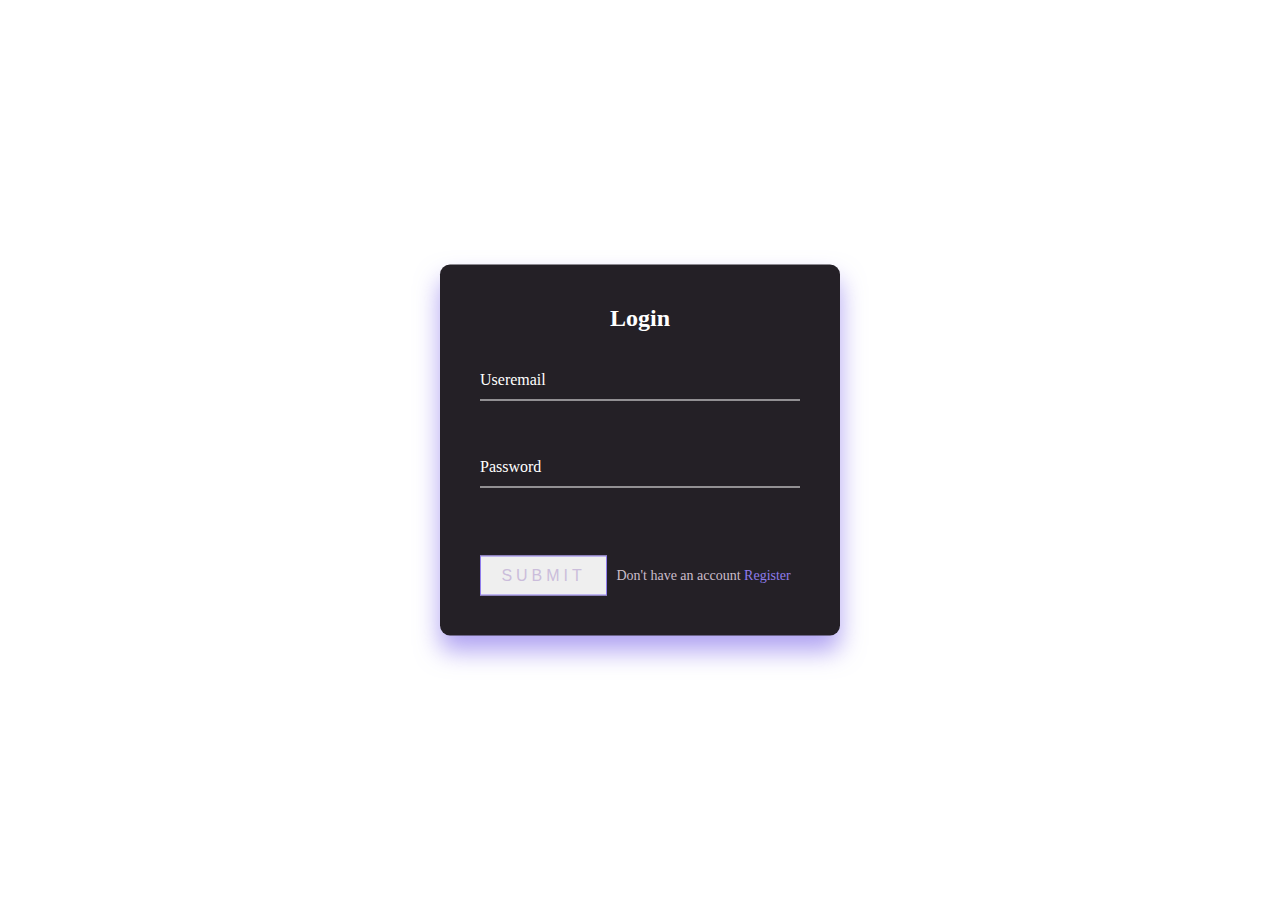
<file: login.html>
<!DOCTYPE html>
<html lang="en">
<head>
    <meta charset="UTF-8">
    <meta http-equiv="X-UA-Compatible" content="IE=edge">
    <meta name="viewport" content="width=device-width, initial-scale=1.0">
    <title>Document</title>
    <style>
        @import url('htpps://fonts.googleeapis.com/css2? family=Nunito+Sans:wght@200&display=swap');
        :root{
            --font-style:'Nunito Sans'. sans-serif;
        }
        *{
            box-sizing: border-box;
        }
        body{
            background:white;
            font-family: var(--font-style);
        }
        .login-box{
            position: absolute;
            top:50%;
            left: 50%;
            width: 400px;
            padding: 40px;
            transform: translate(-50%,-50%);
            background: #242026;
            box-shadow: 0 15px 25px rgba(143,124,236,0.7);
            border-radius: 10px;
        }
        .login-box h2{
            margin: 0 0 30px;
            padding: 0;
            color:#fff;
            text-align: center;
        }
        .login-box .user-box input{
            position: relative;
            width: 100%;
            padding: 10px 0;
            font-size: 16px;
            color: #fff;
            margin-bottom: 30px;
            border: none;
            border-bottom: 1px solid #fff;
            outline: none;
            background: transparent;
        }
        .login-box .user-box label{
            position: relative;
            left: 0;
            top: -60px;
            padding: 10px 0;
            font-size: 16px;
            color:#fff ;
            pointer-events: none;
            transition: .5s;
        }
        .login-box .user-box input:focus~label,
        .login-box .user-box input:valid~label {
            top:-85px;
            left:0;
            color:#8F7CEC;
            font-size: 12px;
            
        }
        #submit{
            padding: 10px 20px;
            color:#CBBDDB;
            font-size: 16px;
            text-decoration: none;
            text-transform: uppercase;
            overflow: hidden;
            transition: .5s;
            letter-spacing: 4px;
            border: 1px solid #8F7CEC;
            margin: auto;
        }
        #submit:hover{
            background: #8F7CEC;
            color: #fff;
            border-radius: 5px;
            box-shadow: 0 0 5px #8F7CEC, 0 0 25px #8F7CEC, 0 0 50px #8F7CEC, 0 0 100px #8F7CEC;
        }
        .button-form{
            display: flex;
            flex-direction: row;
            margin-top: 20px;
        }
        #register{
            font-size: 14px;
            text-decoration: none;
            color: #cbbdcb;
            margin: auto;
            width: 60%;
            text-align: center;
        }
        #register a{
            margin: auto;
            color: #8F7CEC;
            text-decoration: none;
        }
    </style>
</head>
<body>
    <div class="login-box">
        <h2>Login</h2>
        <form action="/login" method="post">
            <div class="user-box">
                <input type="email" id="username" name="email" required="">
                <label>Useremail</label>
            </div>
            <div class="user-box">
                <input type="password" id="password" name="password" required="">
                <label>Password</label>
            </div>
            <div class="button-form">
                <button id="submit">Submit</button>
                <div id="register">
                    Don't have an account
                    <a href="signup.html">Register</a>
                </div>
            </div>
        </form>
    </div>
</body>
</html>
</file>
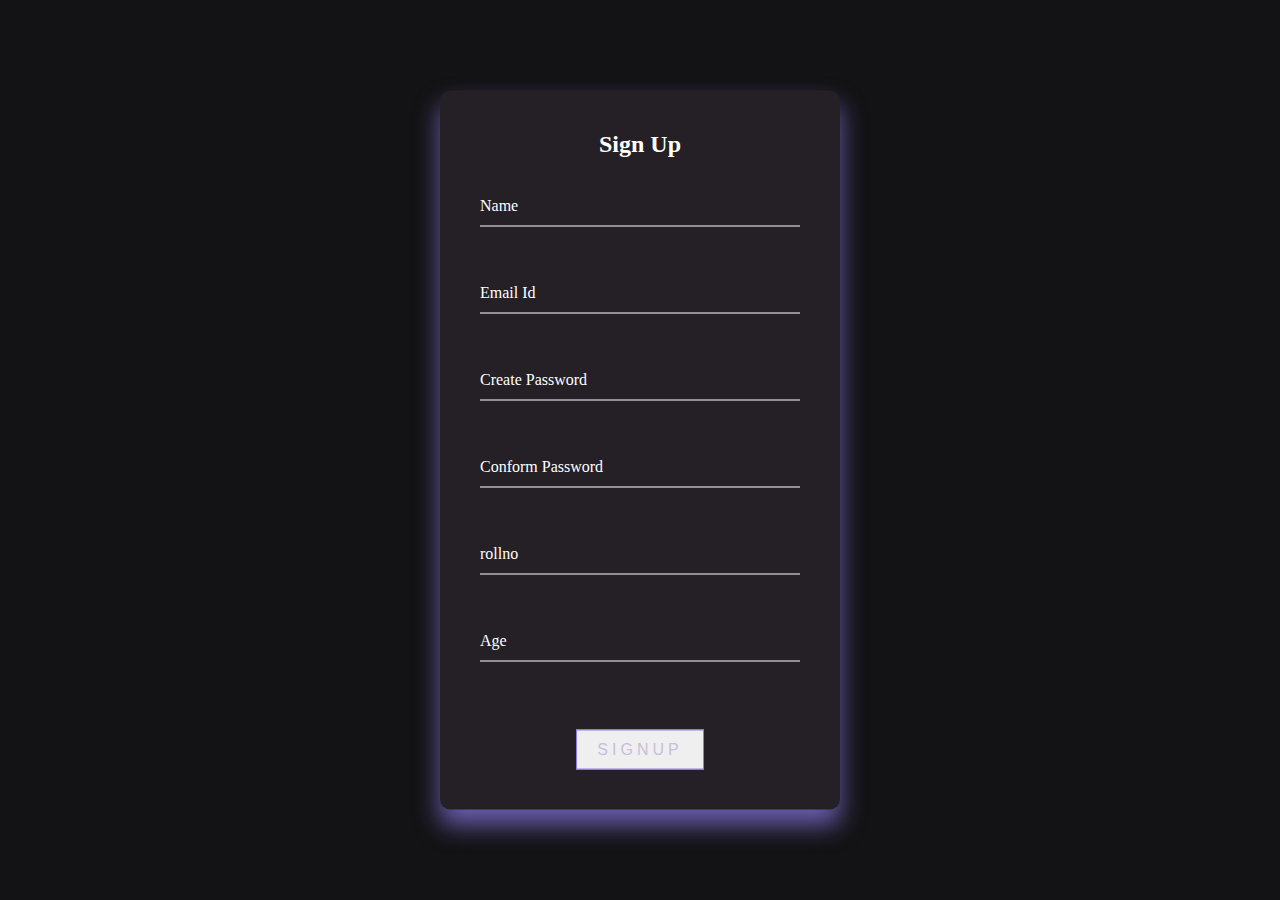
<file: signup.html>
<!DOCTYPE html>
<html lang="en">
  <head>
    <meta charset="UTF-8" />
    <meta http-equiv="X-UA-Compatible" content="IE=edge" />
    <meta name="viewport" content="width=device-width, initial-scale=1.0" />
    <title>Document</title>
    <style>
      @import url("htpps://fonts.googleeapis.com/css2? family=Nunito+Sans:wght@200&display=swap");
      :root {
        --font-style: "Nunito Sans" . sans-serif;
      }
      * {
        box-sizing: border-box;
      }
      body {
        background: #131315;
        font-family: var(--font-style);
      }
      .login-box {
        position: absolute;
        top: 50%;
        left: 50%;
        width: 400px;
        padding: 40px;
        transform: translate(-50%, -50%);
        background: #242026;
        box-shadow: 0 15px 25px rgba(143, 124, 236, 0.7);
        border-radius: 10px;
      }
      .login-box h2 {
        margin: 0 0 30px;
        padding: 0;
        color: #fff;
        text-align: center;
      }
      .login-box .user-box input {
        position: relative;
        width: 100%;
        padding: 10px 0;
        font-size: 16px;
        color: #fff;
        margin-bottom: 30px;
        border: none;
        border-bottom: 1px solid #fff;
        outline: none;
        background: transparent;
      }
      .login-box .user-box label {
        position: relative;
        left: 0;
        top: -60px;
        padding: 10px 0;
        font-size: 16px;
        color: #fff;
        pointer-events: none;
        transition: 0.5s;
      }
      .login-box .user-box input:focus ~ label,
      .login-box .user-box input:valid ~ label {
        top: -85px;
        left: 0;
        color: #8f7cec;
        font-size: 12px;
      }
      #submit {
        padding: 10px 20px;
        color: #cbbddb;
        font-size: 16px;
        text-decoration: none;
        text-transform: uppercase;
        overflow: hidden;
        transition: 0.5s;
        letter-spacing: 4px;
        border: 1px solid #8f7cec;
        margin: auto;
      }
      #submit:hover {
        background: #8f7cec;
        color: #fff;
        border-radius: 5px;
        box-shadow: 0 0 5px #8f7cec, 0 0 25px #8f7cec, 0 0 50px #8f7cec,
          0 0 100px #8f7cec;
      }
      .button-form {
        display: flex;
        flex-direction: row;
        margin-top: 20px;
      }
      #register {
        font-size: 14px;
        text-decoration: none;
        color: #cbbdcb;
        margin: auto;
        width: 60%;
        text-align: center;
      }
      #register a {
        margin: auto;
        color: #8f7cec;
        text-decoration: none;
      }
    </style>
  </head>
  <body>
    <div class="login-box">
      <h2>Sign Up</h2>
      <form id="signup-form" action="/sign" method="post">
        <div class="user-box">
          <input type="text" id="firstName" name="name" required="" />
          <label>Name</label>
        </div>
        <div class="user-box">
          <input type="email" id="middleName" name="email" required="" />
          <label>Email Id</label>
        </div>
        <div class="user-box">
          <input type="password" id="password" name="password" required="" />
          <label>Create Password</label>
        </div>
        <div class="user-box">
          <input type="password" id="confirmPassword" name="conform" required=""/>
          <label>Conform Password</label>
        </div>
        <div class="user-box">
          <input type="password" id="confirmPassword" name="rollno" required="" />
          <label>rollno</label>
        </div>
        <div class="user-box">
          <input type="password" id="confirmPassword" name="age" required="" />
          <label>Age</label>
        </div>       
        <div class="button-form">
          <button id="submit">SignUp</button>
        </div>
      </form>
    </div>
  </body>
</html>
</file>
